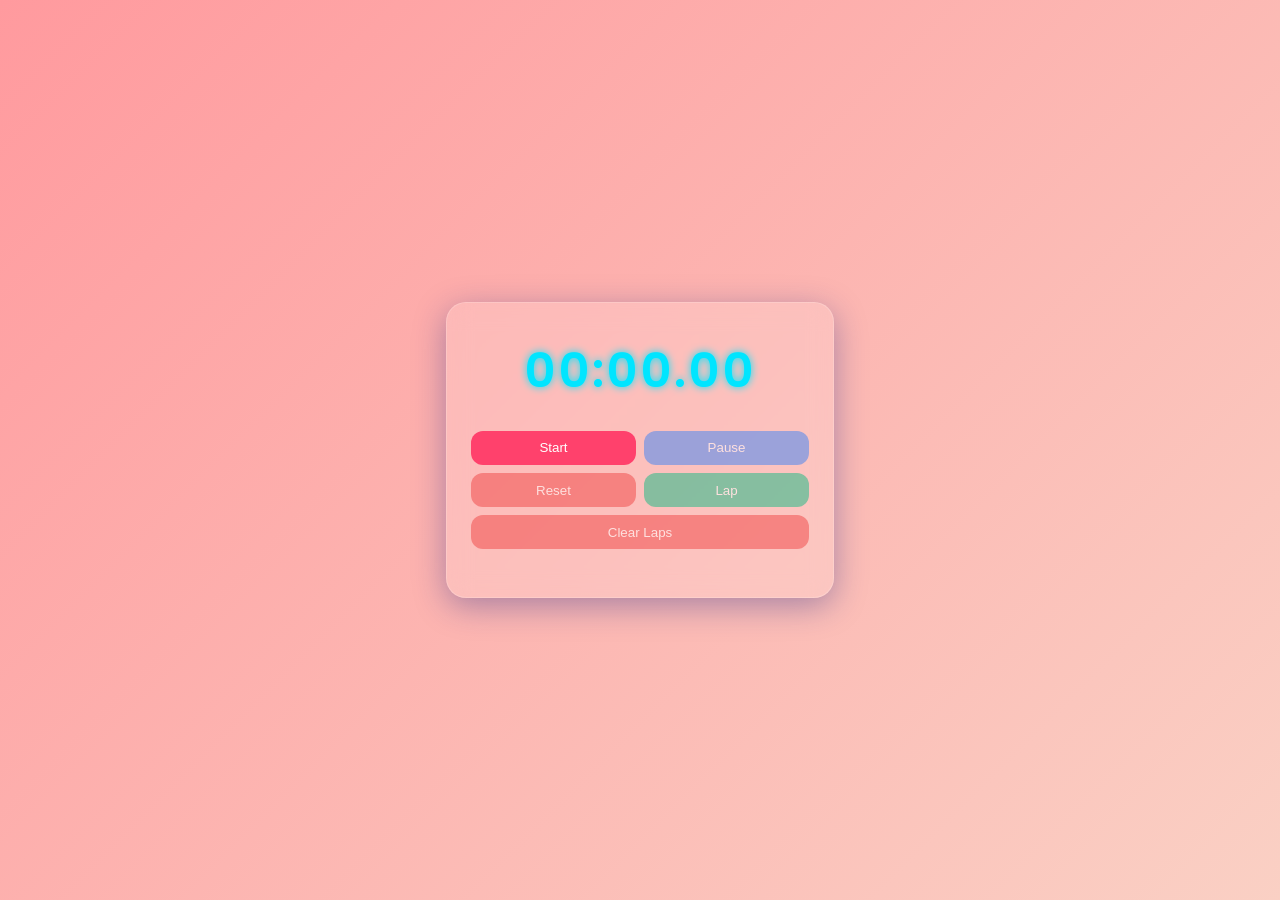
<file: index.html>
<!DOCTYPE html>
<html lang="en">
<head>
    <meta charset="UTF-8" />
    <meta name="viewport" content="width=device-width, initial-scale=1.0" />
    <title>Modern Stopwatch</title>
    <!-- Google Font: Poppins -->
    <link href="https://fonts.googleapis.com/css2?family=Poppins:wght@400;600&display=swap" rel="stylesheet" />
    <link rel="stylesheet" href="style.css" />
</head>
<body>
    <main class="app-container">
        <section class="stopwatch-card">
            <div class="timer-display" id="timer">00:00.00</div>
            <div class="button-group">
                <button id="startBtn" class="control-btn primary">Start</button>
                <button id="pauseBtn" class="control-btn secondary" disabled>Pause</button>
                <button id="resetBtn" class="control-btn danger" disabled>Reset</button>
                <button id="lapBtn" class="control-btn accent" disabled>Lap</button>
                <button id="clearLapsBtn" class="control-btn danger" disabled>Clear Laps</button>
            </div>
            <ol class="laps-list" id="lapsList"></ol>
        </section>
    </main>
    <script src="script.js"></script>
</body>
</html>
</file>
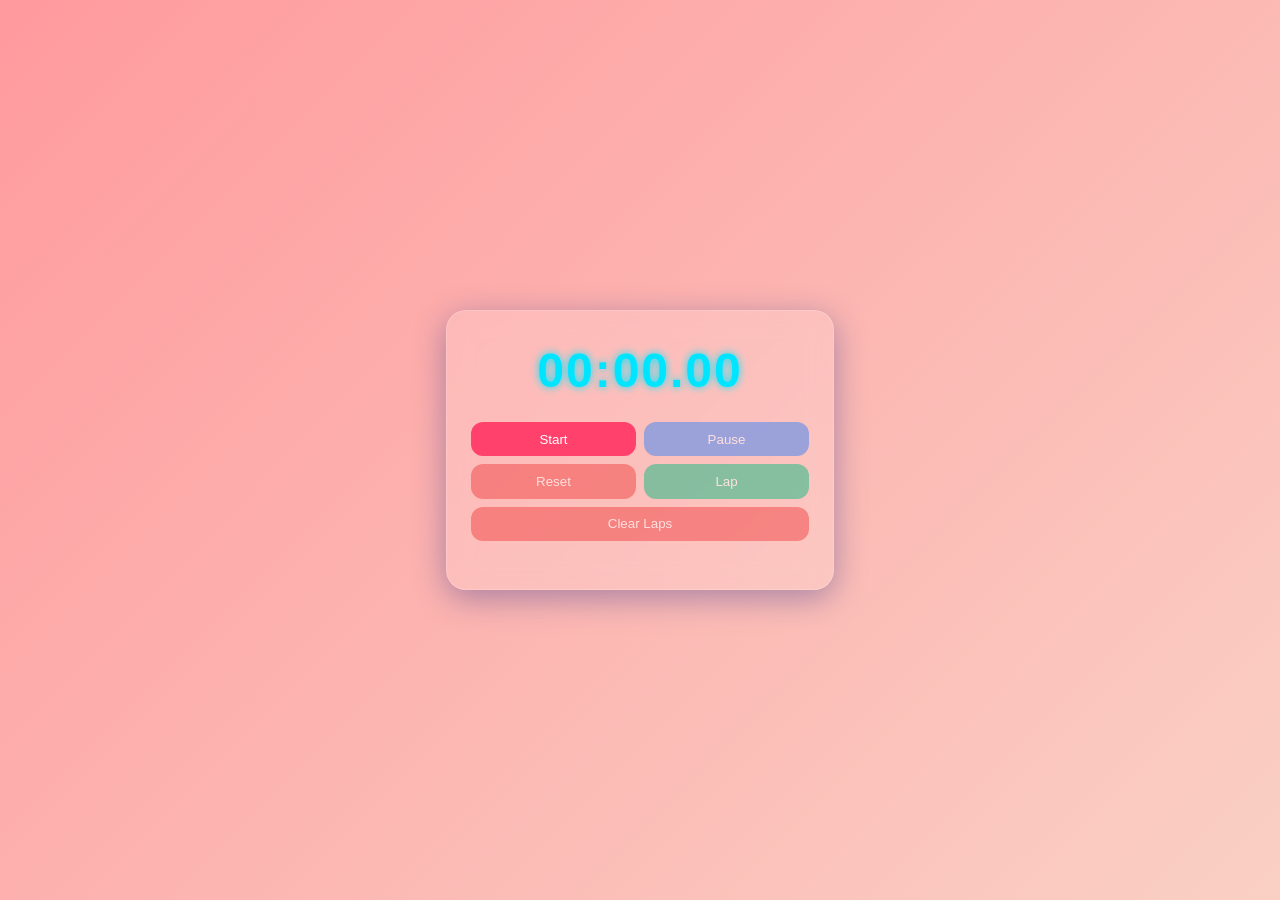
<file: frontend.html>
<!DOCTYPE html>
<html lang="en">
<head>
  <meta charset="UTF-8" />
  <meta name="viewport" content="width=device-width, initial-scale=1.0" />
  <title>Modern Stopwatch</title>
  <style>
    /* Embedded style.css */
    :root {
      --font-family: 'Poppins', sans-serif;
      --bg-gradient-light: linear-gradient(135deg, #ff9a9e 0%, #fad0c4 100%);
      --bg-gradient-dark: linear-gradient(135deg, #2b2b2b 0%, #1a1a1a 100%);
      --card-bg: rgba(255, 255, 255, 0.15);
      --card-bg-dark: rgba(0, 0, 0, 0.35);
      --glow-color: #00e5ff;
      --text-color-light: #222;
      --text-color-dark: #eee;
    }
    @media (prefers-color-scheme: dark) {
      :root {
        --bg-gradient: var(--bg-gradient-dark);
        --card-bg: var(--card-bg-dark);
        --text-color: var(--text-color-dark);
      }
    }
    @media (prefers-color-scheme: light) {
      :root {
        --bg-gradient: var(--bg-gradient-light);
        --text-color: var(--text-color-light);
      }
    }
    * { margin:0; padding:0; box-sizing:border-box; }
    body {
      font-family: var(--font-family);
      background: var(--bg-gradient);
      display:flex; justify-content:center; align-items:center; min-height:100vh; color: var(--text-color);
    }
    .app-container { padding:1rem; width:100%; max-width:420px; }
    .stopwatch-card { background: var(--card-bg); border-radius:20px; box-shadow:0 8px 32px rgba(31,38,135,0.37); backdrop-filter:blur(12px); -webkit-backdrop-filter:blur(12px); border:1px solid rgba(255,255,255,0.18); padding:2rem 1.5rem; text-align:center; }
    .timer-display { font-size:3rem; font-weight:600; letter-spacing:2px; margin-bottom:1.5rem; color:var(--glow-color); text-shadow:0 0 8px var(--glow-color); }
    .button-group { display:flex; flex-wrap:wrap; gap:0.5rem; justify-content:center; margin-bottom:1rem; }
    .control-btn { flex:1 1 40%; min-width:80px; padding:0.6rem 0.8rem; border:none; border-radius:12px; font-weight:500; cursor:pointer; transition:transform 0.15s ease, box-shadow 0.2s ease; color:#fff; }
    .control-btn:disabled { opacity:0.5; cursor:not-allowed; }
    .control-btn:hover:not(:disabled) { transform:translateY(-2px); box-shadow:0 6px 12px rgba(0,0,0,0.2); }
    .primary{background:#ff416c;} .secondary{background:#3b82f6;} .danger{background:#ef4444;} .accent{background:#10b981;}
    .laps-list { margin-top:1rem; max-height:150px; overflow-y:auto; text-align:left; padding-left:1.2rem; }
    .laps-list li { margin-bottom:0.4rem; color:var(--text-color); font-size:0.9rem; }
    @media (max-width:480px){ .timer-display{font-size:2.5rem;} .control-btn{flex:1 1 45%;} }
  </style>
</head>
<body>
  <main class="app-container">
    <section class="stopwatch-card">
      <div class="timer-display" id="timer">00:00.00</div>
      <div class="button-group">
        <button id="startBtn" class="control-btn primary">Start</button>
        <button id="pauseBtn" class="control-btn secondary" disabled>Pause</button>
        <button id="resetBtn" class="control-btn danger" disabled>Reset</button>
        <button id="lapBtn" class="control-btn accent" disabled>Lap</button>
        <button id="clearLapsBtn" class="control-btn danger" disabled>Clear Laps</button>
      </div>
      <ol class="laps-list" id="lapsList"></ol>
    </section>
  </main>
  <script>
    // Embedded script.js
    const timerDisplay=document.getElementById('timer');
    const startBtn=document.getElementById('startBtn');
    const pauseBtn=document.getElementById('pauseBtn');
    const resetBtn=document.getElementById('resetBtn');
    const lapBtn=document.getElementById('lapBtn');
    const clearLapsBtn=document.getElementById('clearLapsBtn');
    const lapsList=document.getElementById('lapsList');
    let startTimestamp=null, elapsed=0, rafId=null, lapCount=0;
    function formatTime(ms){
      const totalHundredths=Math.floor(ms/10);
      const minutes=Math.floor(totalHundredths/6000);
      const seconds=Math.floor((totalHundredths%6000)/100);
      const hundredths=totalHundredths%100;
      return `${String(minutes).padStart(2,'0')}:${String(seconds).padStart(2,'0')}.${String(hundredths).padStart(2,'0')}`;
    }
    function updateTimer(){
      const now=performance.now();
      const delta=now-startTimestamp;
      timerDisplay.textContent=formatTime(elapsed+delta);
      rafId=requestAnimationFrame(updateTimer);
    }
    function startTimer(){
      startTimestamp=performance.now();
      rafId=requestAnimationFrame(updateTimer);
      startBtn.disabled=true; pauseBtn.disabled=false; resetBtn.disabled=false; lapBtn.disabled=false; clearLapsBtn.disabled=false;
    }
    function pauseTimer(){
      cancelAnimationFrame(rafId);
      const now=performance.now();
      elapsed+=now-startTimestamp;
      startBtn.disabled=false; pauseBtn.disabled=true;
    }
    function resetTimer(){
      cancelAnimationFrame(rafId);
      startTimestamp=null; elapsed=0; timerDisplay.textContent='00:00.00';
      startBtn.disabled=false; pauseBtn.disabled=true; resetBtn.disabled=true; lapBtn.disabled=true; clearLapsBtn.disabled=true;
      lapsList.innerHTML=''; lapCount=0;
    }
    function recordLap(){
      lapCount++; const li=document.createElement('li'); li.textContent=`Lap ${lapCount}: ${timerDisplay.textContent}`; lapsList.prepend(li);
    }
    function clearLaps(){ lapsList.innerHTML=''; lapCount=0; }
    startBtn.addEventListener('click',startTimer);
    pauseBtn.addEventListener('click',pauseTimer);
    resetBtn.addEventListener('click',resetTimer);
    lapBtn.addEventListener('click',recordLap);
    clearLapsBtn.addEventListener('click',clearLaps);
    // Initialise UI state
    resetTimer();
  </script>
</body>
</html>
</file>
<file: style.css>
/* style.css */
/* Root variables for light & dark themes */
:root {
  --font-family: 'Poppins', sans-serif;
  --bg-gradient-light: linear-gradient(135deg, #ff9a9e 0%, #fad0c4 100%);
  --bg-gradient-dark: linear-gradient(135deg, #2b2b2b 0%, #1a1a1a 100%);
  --card-bg: rgba(255, 255, 255, 0.15);
  --card-bg-dark: rgba(0, 0, 0, 0.35);
  --glow-color: #00e5ff;
  --text-color-light: #222;
  --text-color-dark: #eee;
}

@media (prefers-color-scheme: dark) {
  :root {
    --bg-gradient: var(--bg-gradient-dark);
    --card-bg: var(--card-bg-dark);
    --text-color: var(--text-color-dark);
  }
}

@media (prefers-color-scheme: light) {
  :root {
    --bg-gradient: var(--bg-gradient-light);
    --text-color: var(--text-color-light);
  }
}

/* Global reset & typography */
* {
  margin: 0;
  padding: 0;
  box-sizing: border-box;
}
body {
  font-family: var(--font-family);
  background: var(--bg-gradient);
  display: flex;
  justify-content: center;
  align-items: center;
  min-height: 100vh;
  color: var(--text-color);
  overflow-x: hidden;
}

.app-container {
  padding: 1rem;
  width: 100%;
  max-width: 420px;
}

.stopwatch-card {
  background: var(--card-bg);
  border-radius: 20px;
  box-shadow: 0 8px 32px 0 rgba(31, 38, 135, 0.37);
  backdrop-filter: blur(12px);
  -webkit-backdrop-filter: blur(12px);
  border: 1px solid rgba(255, 255, 255, 0.18);
  padding: 2rem 1.5rem;
  text-align: center;
}

.timer-display {
  font-size: 3rem;
  font-weight: 600;
  letter-spacing: 2px;
  margin-bottom: 1.5rem;
  color: var(--glow-color);
  text-shadow: 0 0 8px var(--glow-color);
}

.button-group {
  display: flex;
  flex-wrap: wrap;
  gap: 0.5rem;
  justify-content: center;
  margin-bottom: 1rem;
}

.control-btn {
  flex: 1 1 40%;
  min-width: 80px;
  padding: 0.6rem 0.8rem;
  border: none;
  border-radius: 12px;
  font-weight: 500;
  cursor: pointer;
  transition: transform 0.15s ease, box-shadow 0.2s ease;
  color: #fff;
}
.control-btn:disabled {
  opacity: 0.5;
  cursor: not-allowed;
}
.control-btn:hover:not(:disabled) {
  transform: translateY(-2px);
  box-shadow: 0 6px 12px rgba(0,0,0,0.2);
}

/* Button color variants */
.primary { background: #ff416c; }
.secondary { background: #3b82f6; }
.danger { background: #ef4444; }
.accent { background: #10b981; }

.laps-list {
  margin-top: 1rem;
  max-height: 150px;
  overflow-y: auto;
  text-align: left;
  padding-left: 1.2rem;
}
.laps-list li {
  margin-bottom: 0.4rem;
  color: var(--text-color);
  font-size: 0.9rem;
}

/* Responsive tweaks */
@media (max-width: 480px) {
  .timer-display { font-size: 2.5rem; }
  .control-btn { flex: 1 1 45%; }
}
</file>
